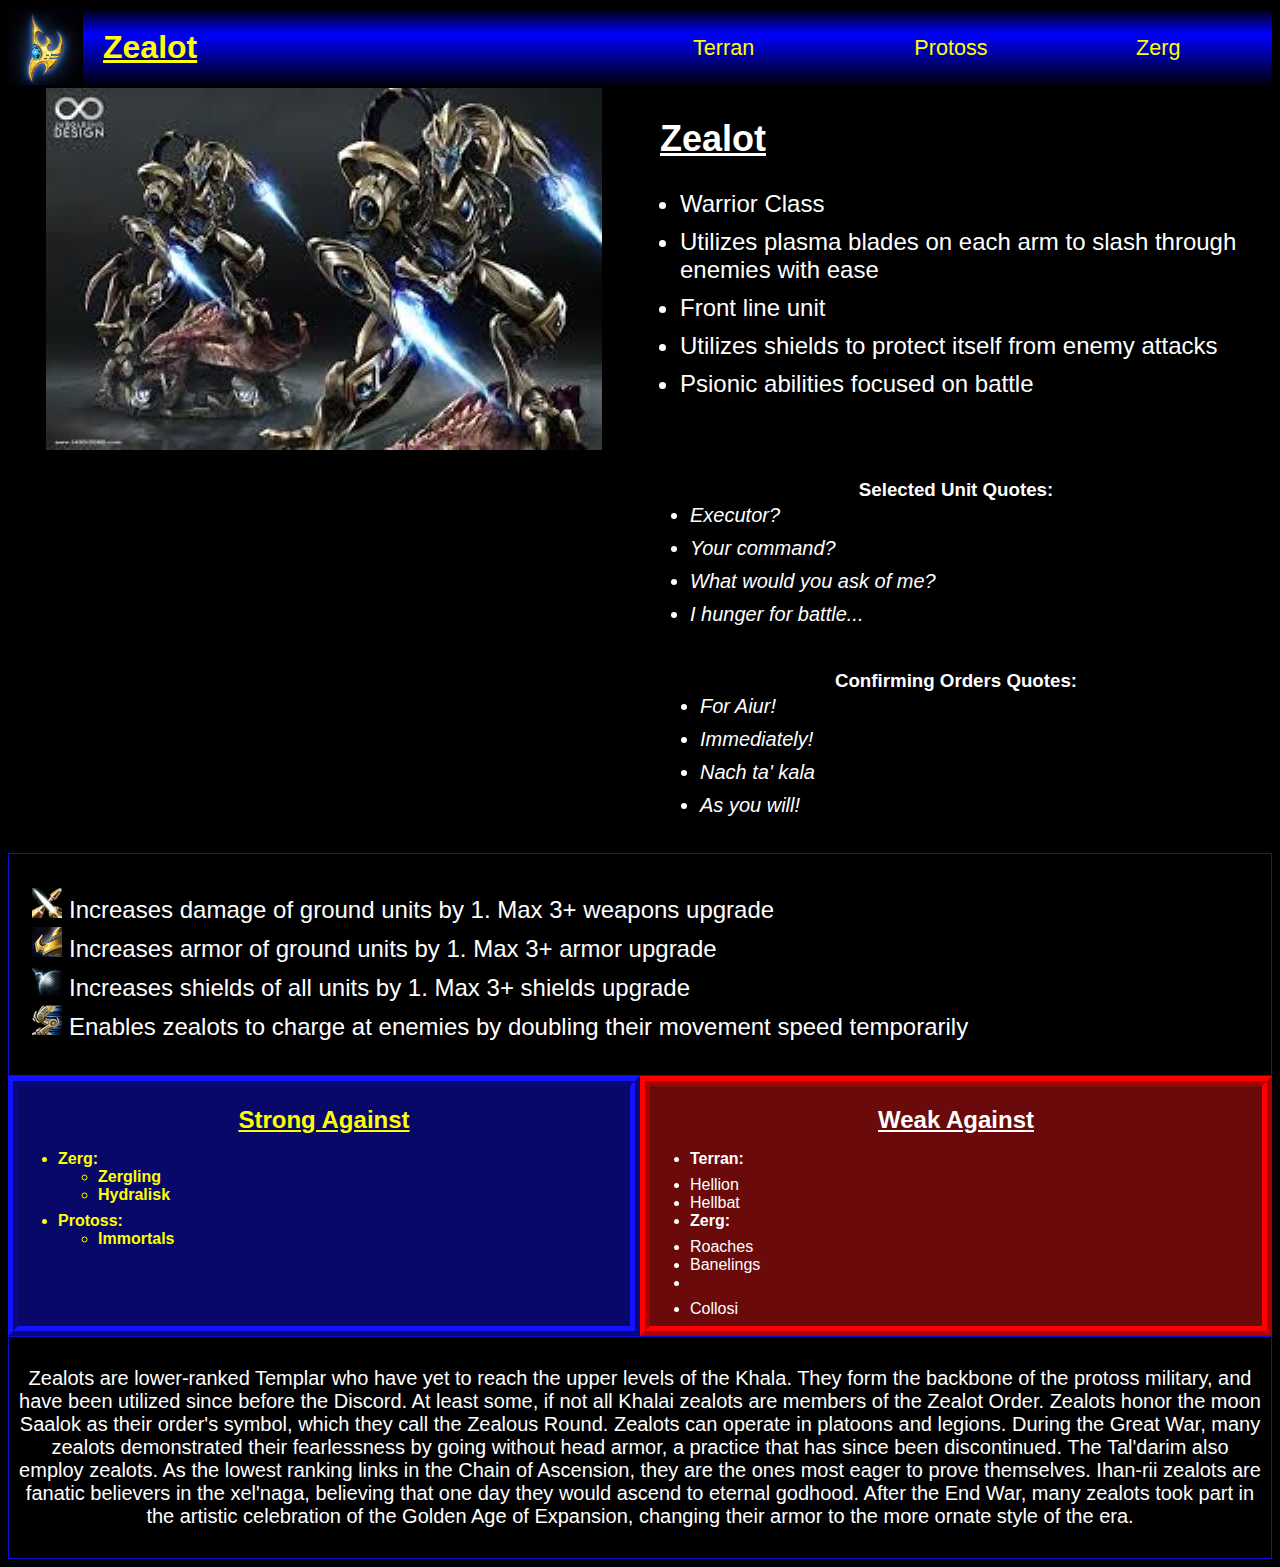
<file: index.html>
<!DOCTYPE html>
<html lang="en">

<head>
    <meta charset="UTF-8">
    <meta http-equiv="X-UA-Compatible" content="IE=edge">
    <meta name="viewport" content="width=device-width, initial-scale=1.0">
    <link rel="stylesheet" href="stylesP.css">
    <title>Protoss Zealot</title>

</head>

<body>
    <nav id="nav">
        <image id="protoss-emblem" src="protoss-photos/Protoss_emblem.jpg" alt="protoss"></image>
        <h1>Zealot</h1>
        <div class="spacer">&nbsp;</div>
        <ul>
            <li><a href="terran.html">Terran</li>
            <li><a href="index.html">Protoss</a></li>
            <li><a href="zerg.html">Zerg</a></li>
        </ul>
    </nav>
    <div id="image">
        <image id="protoss_zealot" src="protoss-photos/protoss_zealot.jpg" alt="zealot">
    </div>
    <div id="main-text">
        <h2>Zealot</h2>
        <ul>
            <li>Warrior Class</li>
            <li>Utilizes plasma blades on each arm to slash through enemies with ease</li>
            <li>Front line unit</li>
            <li>Utilizes shields to protect itself from enemy attacks</li>
            <li>Psionic abilities focused on battle</li>
        </ul>
    </div>
    <div id="parent-quote" class="quotes">
        <h3>Selected Unit Quotes:</h3>
        <ul>
            <li>
                <blockquote cite="https://starcraft.fandom.com/wiki/StarCraft_unit_quotations">Executor?</blockquote>
            </li>
            <li>
                <blockquote cite="https://starcraft.fandom.com/wiki/StarCraft_unit_quotations">Your command?
                </blockquote>
            </li>
            <li>
                <blockquote cite="https://starcraft.fandom.com/wiki/StarCraft_unit_quotations">What would you ask of me?
                </blockquote>
            </li>
            <li>
                <blockquote cite="https://starcraft.fandom.com/wiki/StarCraft_unit_quotations">I hunger for battle...
                </blockquote>
            </li>
        </ul>
        <div class="quotes">
            <h3>Confirming Orders Quotes:</h3>
            <ul>
                <li>
                    <blockquote cite="https://starcraft.fandom.com/wiki/StarCraft_unit_quotations">For Aiur!
                    </blockquote>
                </li>
                <li>
                    <blockquote cite="https://starcraft.fandom.com/wiki/StarCraft_unit_quotations">Immediately!
                    </blockquote>
                </li>
                <li>
                    <blockquote cite="https://starcraft.fandom.com/wiki/StarCraft_unit_quotations">Nach ta' kala
                    </blockquote>
                </li>
                <li>
                    <blockquote cite="https://starcraft.fandom.com/wiki/StarCraft_unit_quotations">As you will!
                    </blockquote>
                </li>
            </ul>
        </div>
    </div>


    <div id="upgrades">
        <ul>
            <li id="protoss-weapons-upgrade">Increases damage of ground units by 1. Max 3+ weapons upgrade</li>
            <li id="protoss-armor-upgrade">Increases armor of ground units by 1. Max 3+ armor upgrade</li>
            <li id="protoss-shields-upgrade">Increases shields of all units by 1. Max 3+ shields upgrade</li>
            <li id="charge-upgrade">Enables zealots to charge at enemies by doubling their movement speed temporarily
            </li>
        </ul>
    </div>

    <div id="video">
        <iframe
            src="https://www.youtube.com/embed/M_XwzBMTJaM?si=Vaxx422dKTy4-Rd-&amp;clip=UgkxtVGTfsljp8gU154VXGFGIAEMWWEUXgUs&amp;clipt=EKW8AhjglgU"
            title="YouTube video player" frameborder="0"
            allow="accelerometer; autoplay; clipboard-write; encrypted-media; gyroscope; picture-in-picture; web-share"
            allowfullscreen></iframe>
    </div>

    <div id="strong">
        <h2><u>Strong Against</u></h2>
        <ul>
            <li class="race">Zerg:
                <ul>
                    <li>Zergling</li>
                    <li>Hydralisk</li>
                </ul>
            </li>
            <li class="race">Protoss:
                <ul>
                    <li>Immortals</li>
                </ul>
            </li>
        </ul>
    </div>
    <div id="weak">
        <h2><u>Weak Against</u></h2>
        <ul>
            <li class="race">Terran:
            <li>Hellion</li>
            <li>Hellbat</li>
            </li>
            <li class="race">Zerg:
            <li>Roaches</li>
            <li>Banelings</li>
            </li>
            <li class="race">
            <li>Collosi</li>
            </li>
        </ul>
    </div>

    <div id="lore">
        <blockquote cite="https://starcraft.fandom.com/wiki/Zealot">
            <p>
                Zealots are lower-ranked Templar who have yet to reach the upper levels of the Khala. They form the
                backbone of the protoss military, and have been utilized since before the Discord. At least some,
                if not all Khalai zealots are members of the Zealot Order. Zealots honor the moon Saalok as their
                order's symbol, which they call the Zealous Round. Zealots can operate in platoons and legions.
                During the Great War, many zealots demonstrated their fearlessness by going without head armor, a
                practice that has since been discontinued.

                The Tal'darim also employ zealots. As the lowest ranking links in the Chain of Ascension, they are
                the ones most eager to prove themselves.

                Ihan-rii zealots are fanatic believers in the xel'naga, believing that one day they would ascend to
                eternal godhood.

                After the End War, many zealots took part in the artistic celebration of the Golden Age of Expansion,
                changing their armor to the more ornate style of the era.
            </p>
        </blockquote>
    </div>

</body>

</html>
</file>
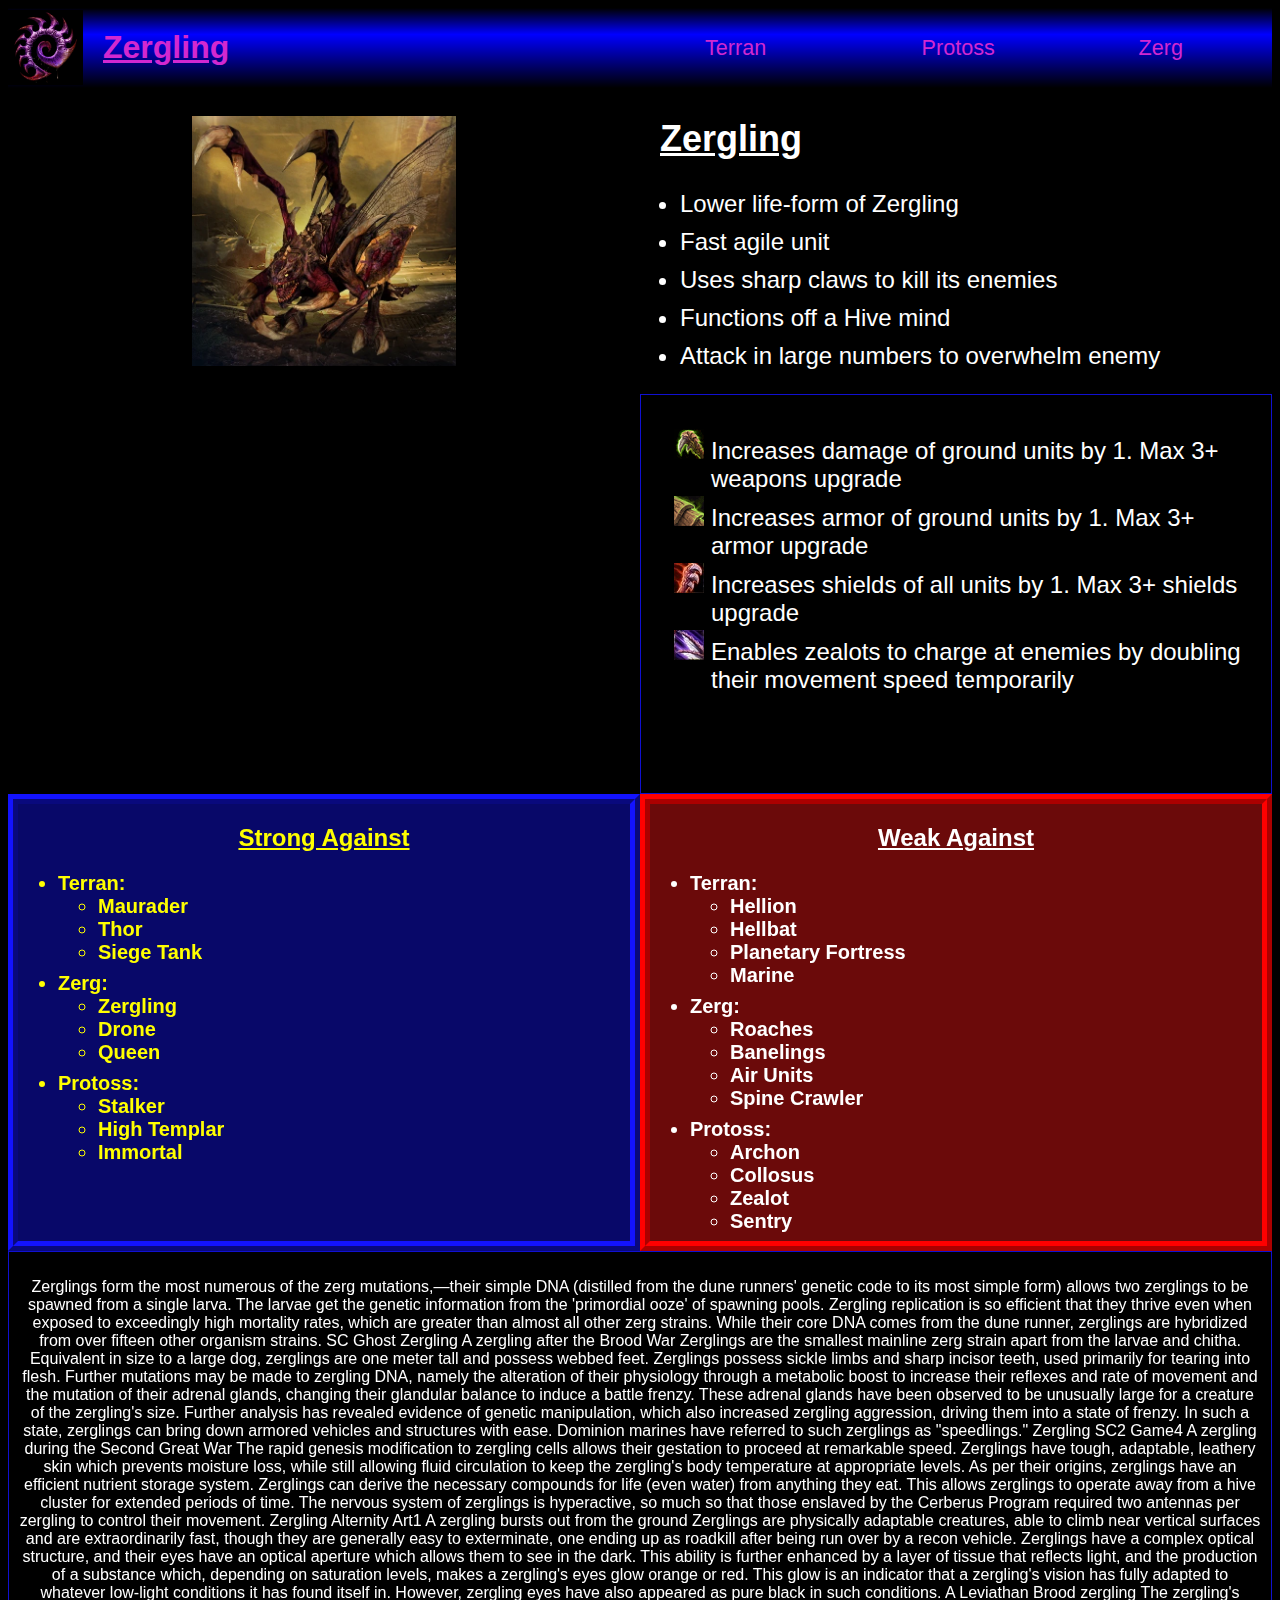
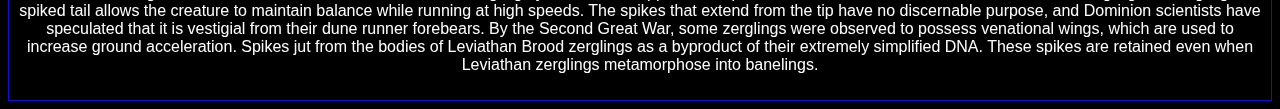
<file: zerg.html>
<!DOCTYPE html>
<html lang="en">

<head>
    <meta charset="UTF-8">
    <meta http-equiv="X-UA-Compatible" content="IE=edge">
    <meta name="viewport" content="width=device-width, initial-scale=1.0">
    <link rel="stylesheet" href="stylesZ.css">
    <title>Zerg Zergling</title>

</head>

<body>
    <nav id="nav">
        <image id="zerg-emblem" src="zerg-photos/Zerg_emblem.webp" alt="zerg-emblem"></image>
        <h1>Zergling</h1>
        <div class="spacer">&nbsp;</div>
        <ul>
            <li><a href="terran.html">Terran</li>
            <li><a href="index.html">Protoss</a></li>
            <li><a href="zerg.html">Zerg</a></li>
        </ul>
    </nav>
    <div id="image">
        <image id="zergling" src="zerg-photos/Zergling.webp" alt="zergling">
    </div>
    <div id="main-text">
        <h2>Zergling</h2>
        <ul>
            <li>Lower life-form of Zergling</li>
            <li>Fast agile unit</li>
            <li>Uses sharp claws to kill its enemies</li>
            <li>Functions off a Hive mind </li>
            <li>Attack in large numbers to overwhelm enemy</li>
        </ul>
    </div>

    <div id="upgrades">
        <ul>
            <li id="zerg-weapons-upgrade">Increases damage of ground units by 1. Max 3+ weapons upgrade</li>
            <li id="zerg-armor-upgrade">Increases armor of ground units by 1. Max 3+ armor upgrade</li>
            <li id="adrenal-glands">Increases shields of all units by 1. Max 3+ shields upgrade</li>
            <li id="metabolic_boost">Enables zealots to charge at enemies by doubling their movement speed temporarily
            </li>
        </ul>
    </div>

    <div id="video">
        <iframe
            src="https://www.youtube.com/embed/MVbeoSPqRs4?si=c8Xx8skbe5fZeCmb&amp;clip=Ugkx2DNmGzo9CEcqwlyg0TacikvmFQvIamh_&amp;clipt=EIT3AxidyQc"
            title="YouTube video player" frameborder="0"
            allow="accelerometer; autoplay; clipboard-write; encrypted-media; gyroscope; picture-in-picture; web-share"
            allowfullscreen></iframe>
    </div>

    <div id="strong">
        <h2><u>Strong Against</u></h2>
        <ul>
            <li class="race">Terran:
                <ul>
                    <li>Maurader</li>
                    <li>Thor</li>
                    <li>Siege Tank</li>
                </ul>
            </li>
            <li class="race">Zerg:
                <ul>
                    <li>Zergling</li>
                    <li>Drone</li>
                    <li>Queen</li>
                </ul>
            </li>
            <li class="race">Protoss:
                <ul>
                    <li>Stalker</li>
                    <li>High Templar</li>
                    <li>Immortal</li>
                </ul>
            </li>
        </ul>
    </div>
    <div id="weak">
        <h2><u>Weak Against</u></h2>
        <ul>
            <li class="race">Terran:
                <ul>
                    <li>Hellion</li>
                    <li>Hellbat</li>
                    <li>Planetary Fortress</li>
                    <li>Marine</li>
            </li>
        </ul>
        <li class="race">Zerg:
            <ul>
                <li>Roaches</li>
                <li>Banelings</li>
                <li>Air Units</li>
                <li>Spine Crawler</li>
        </li>
        </ul>
        <li class="race">Protoss:
            <ul>
                <li>Archon</li>
                <li>Collosus</li>
                <li>Zealot</li>
                <li>Sentry</li>
        </li>
        </ul>
        </ul>
    </div>

    <div id="lore">
        <blockquote cite="https://starcraft.fandom.com/wiki/Zealot">
            <p>
                Zerglings form the most numerous of the zerg mutations,—their simple DNA (distilled from the dune
                runners' genetic code to its most simple form)
                allows two zerglings to be spawned from a single larva. The larvae get the genetic information from the
                'primordial ooze' of spawning pools.
                Zergling replication is so efficient that they thrive even when exposed to exceedingly high mortality
                rates, which are greater than almost all other zerg strains.
                While their core DNA comes from the dune runner, zerglings are hybridized from over fifteen other
                organism strains.

                SC Ghost Zergling
                A zergling after the Brood War

                Zerglings are the smallest mainline zerg strain apart from the larvae and chitha. Equivalent in
                size to a large dog, zerglings are one meter tall and possess webbed feet. Zerglings possess sickle
                limbs and sharp incisor teeth, used primarily for tearing into flesh. Further mutations may be made
                to zergling DNA, namely the alteration of their physiology through a metabolic boost to increase their
                reflexes and rate of movement and the mutation of their adrenal glands, changing their glandular balance
                to induce a battle frenzy. These adrenal glands have been observed to be unusually large for a
                creature of the zergling's size. Further analysis has revealed evidence of genetic manipulation, which
                also increased zergling aggression, driving them into a state of frenzy. In such a state, zerglings can
                bring down armored vehicles and structures with ease. Dominion marines have referred to such
                zerglings as "speedlings."

                Zergling SC2 Game4
                A zergling during the Second Great War

                The rapid genesis modification to zergling cells allows their gestation to proceed at remarkable
                speed. Zerglings have tough, adaptable, leathery skin which prevents moisture loss, while still
                allowing fluid circulation to keep the zergling's body temperature at appropriate levels. As per their
                origins, zerglings have an efficient nutrient storage system. Zerglings can derive the necessary
                compounds for life (even water) from anything they eat. This allows zerglings to operate away from a
                hive cluster for extended periods of time. The nervous system of zerglings is hyperactive, so much so
                that those enslaved by the Cerberus Program required two antennas per zergling to control their
                movement.

                Zergling Alternity Art1
                A zergling bursts out from the ground

                Zerglings are physically adaptable creatures, able to climb near vertical surfaces and are
                extraordinarily fast, though they are generally easy to exterminate, one ending up as roadkill after
                being run over by a recon vehicle. Zerglings have a complex optical structure, and their eyes
                have an optical aperture which allows them to see in the dark. This ability is further enhanced by a
                layer of tissue that reflects light, and the production of a substance which, depending on saturation
                levels, makes a zergling's eyes glow orange or red. This glow is an indicator that a zergling's vision
                has fully adapted to whatever low-light conditions it has found itself in. However, zergling eyes
                have also appeared as pure black in such conditions.

                A Leviathan Brood zergling

                The zergling's spiked tail allows the creature to maintain balance while running at high speeds. The
                spikes that extend from the tip have no discernable purpose, and Dominion scientists have speculated
                that it is vestigial from their dune runner forebears. By the Second Great War, some zerglings were
                observed to possess venational wings, which are used to increase ground acceleration. Spikes jut from
                the bodies of Leviathan Brood zerglings as a byproduct of their extremely simplified DNA. These spikes
                are retained even when Leviathan zerglings metamorphose into banelings.
            </p>
        </blockquote>
    </div>

</body>

</html>
</file>
<file: stylesP.css>
body {
    font-family: Arial, Helvetica, sans-serif;
    background-color: black;
    display: grid;
    grid-template-columns: 1fr 1fr 1fr 1fr 1fr 1fr;
    color: white;

    grid-template-areas:
        "nav nav nav nav nav nav"
        "image image main-text main-text main-text main-text"
        "video video video quotes upgrades upgrades"
        "strong weak lore lore lore lore";
}

#nav {
    display: flex;
    grid-area: nav;
    align-items: center;
    background-image: linear-gradient(180deg, black, blue 33%, black);
    color: yellow;
}

nav h1 {
    padding-left: 20px;
    text-decoration: underline;
}

nav ul {
    margin: 0;
    padding-right: 20px;
    display: flex;
    flex-grow: 1;
    justify-content: right;
    align-items: center;
    gap: 20px;
    font-size: 1.35rem;
}

nav ul li {
    list-style: none;
    width: 30%;
    background-color: none;
    border-radius: 5px;
    text-align: center;
    line-height: 50px;
    align-items: center;
}

a {
    color: yellow;
    text-decoration: none;
}

a:hover {
    cursor: pointer;
    font-size: 1.5rem;
}

#protoss-emblem {
    max-width: 75px;
    max-height: 75px;
}

#protoss-zealot {
    max-width: 350px;
    height: 250px;
}

/*grid 2*/
#image {
    display: flex;
    grid-area: image;
    align-items: center;
    justify-content: center;
}

image image {
    width: fit-content;
    height: fit-content;
}

/*grid 3*/

#main-text {
    grid-area: main-text;
    align-items: center;
    justify-content: left;
    text-align: left;
    font-size: 1.5rem;
}

#main-text h2 {
    text-decoration: white underline;
    padding-left: 20px;
}

#main-text ul li {
    margin-bottom: 10px;
}

/*grid 4*/

#video {
    display: flex;
    grid-area: video;
    height: 400px;
}

iframe {
    max-width: 100vw;
    max-height: 100vh;
    flex-grow: 1;
}

/*grid 5*/

.parent-quote {
    grid-area: quotes;
    text-align: center;
    padding: 10px;
    border: 1px solid rgb(16, 16, 209);
}

.quotes {
    text-align: center;
    padding: 10px;
}

.quotes h3 {
    margin-bottom: 0;
}

.quotes ul {
    text-align: left;
    margin-top: 0;
    font-style: italic;
}

.quotes ul li {
    font-size: 1.25rem;
    margin-bottom: 10px;
}

/*grid 6*/

#upgrades {
    grid-area: upgrades;
    padding: 10px;
    border: 1px solid rgb(16, 16, 209);
    font-size: 1.5rem;
}

#upgrade ul li {
    margin-bottom: 10px;
}

#upgrades h3 {
    margin-bottom: 0;
}

#upgrades ul {
    text-align: left;
    margin-left: 10px;
}

#upgrades ul li {
    margin-bottom: 3px;
}

#protoss-weapons-upgrade {
    list-style-image: url(protoss-photos/protoss_weapons_upgrade.webp);
}

#protoss-armor-upgrade {
    list-style-image: url(protoss-photos/protoss-armor.webp);
}

#protoss-shields-upgrade {
    list-style-image: url(protoss-photos/protoss-shields.webp);
}

#charge-upgrade {
    list-style-image: url(protoss-photos/charge-upgrade.webp);
}

blockquote {
    margin: 3px 0 3px 0;
}

/*grid 6*/

#strong {
    grid-area: strong;
    border: 10px ridge rgb(16, 16, 209);
    color: yellow;
    text-align: center;
    background-color: rgb(16, 16, 209, 0.5);
}

#strong ul {
    text-align: left;
}

#strong h2 {
    margin-bottom: 0;
}

.race {
    font-weight: bold;
    margin-bottom: 8px;
}

/*grid 7*/

#weak {
    grid-area: weak;
    border: 10px ridge red;
    text-align: center;
    background-color: rgb(214, 20, 20, 0.5);
}

#weak ul {
    text-align: left;
    margin-bottom: 8px;
}

#weak h2 {
    margin-bottom: 0;
}

/*grid 8*/

#lore {
    grid-area: lore;
    font-weight: 300;
    font-size: 1.25rem;
    padding: 10px;
    text-align: center;
    border: 1px solid rgb(16, 16, 209);
}

.spacer {
    flex-grow: 1;
}

header img {
    height: 100px;
    width: auto;
}

header h1 {
    padding-left: 20px;
    padding-top: 10px;
}

main img {
    object-fit: cover;
    margin-right: 20px;
    height: 350px;
    width: 35%;
}

main li:before {
    content: '🍡';
    margin-left: -31px;
    padding-right: 8px;
}

main,
section,
footer {
    background-color: #ffffff;
    border-radius: 5px;
    padding: 20px;
}

@media only screen and (max-width: 1600px) {
    body {
        font-family: Arial, Helvetica, sans-serif;
        background-color: black;
        display: grid;
        grid-template-columns: 1fr 1fr;
        color: white;

        grid-template-areas:
            "nav nav"
            "image main-text"
            "video quotes"
            "upgrades upgrades"
            "strong weak"
            "lore lore";
    }
}

@media only screen and (max-width: 600px) {
    body {
        font-family: Arial, Helvetica, sans-serif;
        background-color: black;
        display: grid;
        grid-template-columns: 1fr;
        color: white;

        grid-template-areas:
            "nav"
            "image "
            "main-text"
            "video"
            "quotes"
            "upgrades"
            "strong"
            "weak"
            "lore"
            "lore";
    }
}
</file>
<file: stylesZ.css>
body {
    font-family: Arial, Helvetica, sans-serif;
    background-color: black;
    display: grid;
    grid-template-columns: 1fr 1fr 1fr 1fr 1fr 1fr;
    color:white;
    
    grid-template-areas: 
    "nav nav nav nav nav nav"
    "image image main-text main-text main-text main-text"
    " video video video upgrades upgrades upgrades"
    "strong weak lore lore lore lore";
}

#nav{
    display:flex;
    grid-area: nav;
    align-items: center;
    background-image: linear-gradient(180deg, black, blue 33%, black);
    color:rgb(209, 40, 209);
    text-shadow: 1px 1px light;
}

nav h1{
    padding-left: 20px;
    text-decoration: underline;
}

nav ul {
    margin: 0;
    padding-right: 20px;
    display: flex;
    flex-grow: 1;
    justify-content: right;
    align-items: center;
    gap: 20px;
    font-size:1.35rem;
}

nav ul li {
    list-style: none;
    width: 30%;
    background-color: none;
    border-radius: 5px;
    text-align: center;
    line-height: 50px;
    align-items: center;
}

a{
    color:rgb(209, 40, 209);
    text-decoration:none;
}

a:hover{
    cursor: pointer;
    font-size: 1.5rem;
}

#zerg-emblem{
    max-width: 75px; 
    max-height: 75px; 
}

#zergling{
    max-width: 350px;
    height:250px;
}

/*grid 2*/
#image{
    display: flex;
    grid-area: image;
    align-items: center;
    justify-content: center;
}

image image{
    width:fit-content;
    height:fit-content;
}

/*grid 3*/

#main-text{
    grid-area: main-text;
    align-items: center;
    justify-content: left;
    text-align: left;
    font-size:1.5rem;
}

#main-text h2{
    text-decoration: white underline;
    padding-left: 20px;
}

#main-text ul li{
    margin-bottom: 10px;
}

/*grid 4*/

#video{
    display: flex;
    grid-area: video;
    height:400px;
}

iframe{
    max-width: 100vw;
    max-height: 100vh;
    flex-grow: 1;
    justify-content: center;
    align-items: center;
    display: flex;
    text-align: center;
}

/*grid 5*/

.quotes{
    grid-area: quotes;
    text-align:center;
    padding: 10px;
}

.quotes h3{
    margin-bottom: 0;
}

.quotes ul{
    text-align: left;
    margin-top: 0;
    font-style: italic;
}

.quotes ul li{
    font-size: 1.25rem;
    margin-bottom: 10px;
}

/*grid 6*/

#upgrades{
    grid-area: upgrades;
    padding: 10px;
    border: 1px solid rgb(16, 16, 209);
    font-size: 1.5rem;
}

#upgrade ul li{
    margin-bottom: 10px;
}

#upgrades h3{
    margin-bottom: 0;
}

#upgrades ul{
    text-align: left;
    margin-left: 20px;
    flex-grow: 1;

}

#upgrades ul li{
    margin-bottom: 3px;
}

#zerg-weapons-upgrade{
    list-style-image: url(zerg-photos/ZergMeleeWeapon.webp);
}

#zerg-armor-upgrade{
    list-style-image: url(zerg-photos/ZergCarapace.webp);
}

#adrenal-glands{
    list-style-image: url(zerg-photos/AdrenalGlands.webp);
}

#metabolic_boost{
    list-style-image: url(zerg-photos/MetabolicBoost.webp);
}

blockquote{
    margin: 3px 0 3px 0;
}

/*grid 6*/

#strong{
    grid-area: strong;
    border: 10px ridge rgb(16, 16, 209);
    color: yellow;
    text-align: center;
    background-color: rgb(16, 16, 209, 0.5);
}

#strong ul{
    text-align: left;
    font-size:1.25rem;
    margin-bottom: 8px;
}

#strong h2{
    margin-bottom: 0;
}

.race{
    font-weight:bold;
    margin-bottom: 8px;
}

/*grid 7*/

#weak{
    grid-area:weak;
    border: 10px ridge red;
    text-align: center;
    background-color: rgb(214, 20, 20, 0.5);
}

#weak ul{
    text-align: left;
    margin-bottom: 8px;
    font-size:1.25rem;
}

#weak h2{
    margin-bottom: 0;
}

/*grid 8*/

#lore{
    grid-area: lore;
    font-weight: 300;
    font-size: 1rem;
    padding: 10px;
    text-align: center;
    border: 1px solid rgb(16, 16, 209);
}

.spacer{
    flex-grow: 1;
}

header img {
    height: 100px;
    width: auto;
}
header h1 {
    padding-left: 20px;
    padding-top: 10px;
}

main img {
    object-fit: cover;
    margin-right: 20px;
    height: 350px;
    width: 35%;
}

main li:before {
    content: '🍡';
    margin-left: -31px;
    padding-right: 8px;
}

main, section, footer {
    background-color: #ffffff;
    border-radius: 5px;
    padding: 20px;
}

@media only screen and (max-width: 1600px) {
    body {
        font-family: Arial, Helvetica, sans-serif;
        background-color: black;
        display: grid;
        grid-template-columns: 1fr 1fr;
        color:white;
        
        grid-template-areas: 
        "nav nav"
        "image main-text"
        "video upgrades"
        "strong weak"
        "lore lore";
    }
}

@media only screen and (max-width: 600px) {
    body {
        font-family: Arial, Helvetica, sans-serif;
        background-color: black;
        display: grid;
        grid-template-columns: 1fr ;
        color:white;
        
        grid-template-areas: 
        "nav"
        "image "
        "main-text"
        "video" 
        "upgrades"
        "strong" 
        "weak"
        "lore" 
        "lore";
    }
}
</file>
